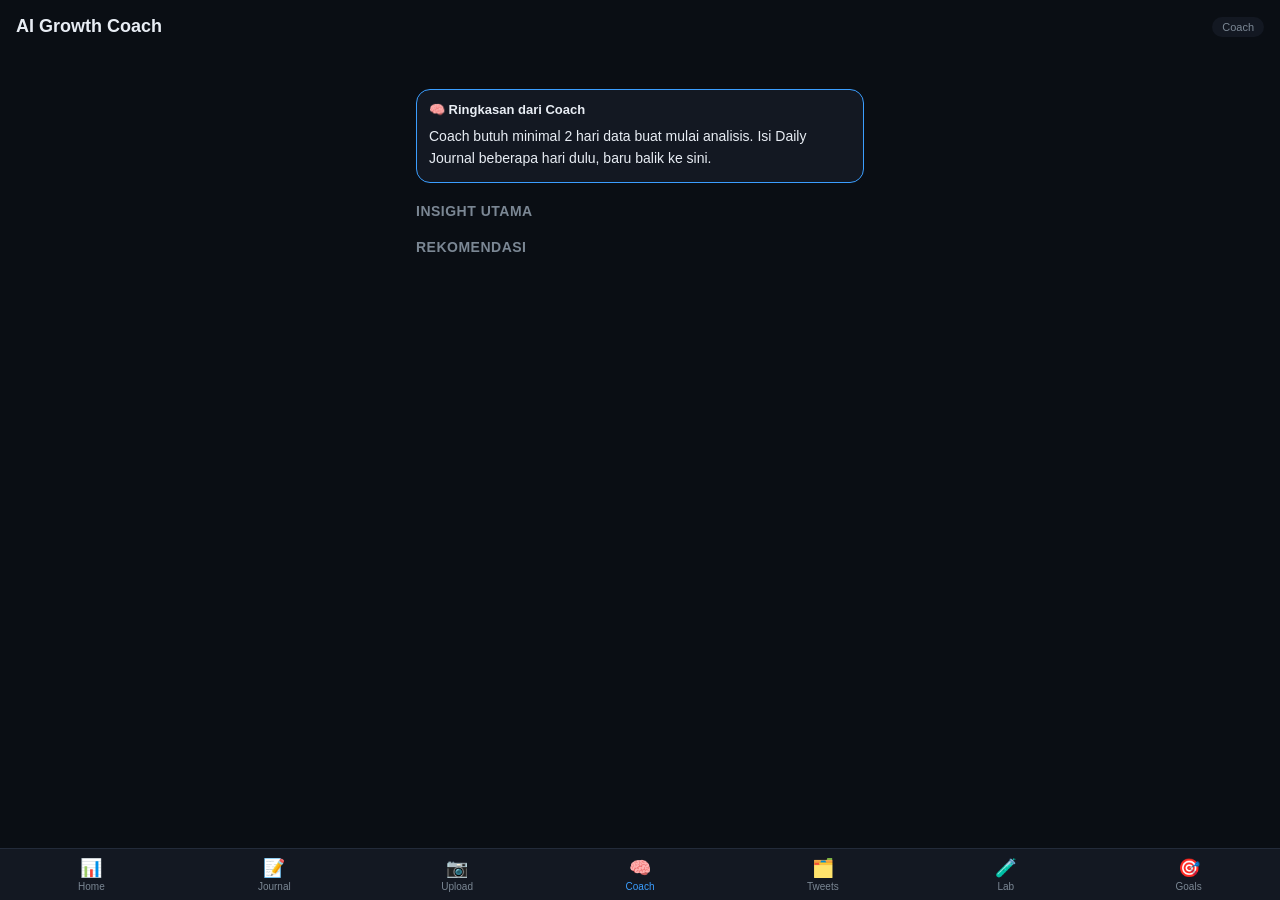
<file: coach.html>
<!DOCTYPE html>
<html lang="id">
<head>
<meta charset="UTF-8">
<meta name="viewport" content="width=device-width, initial-scale=1.0, viewport-fit=cover">
<title>X Growth OS — AI Coach</title>
<link rel="stylesheet" href="css/style.css">
<link rel="manifest" href="manifest.json">
<meta name="theme-color" content="#0A0E14">
</head>
<body>

<header class="topbar">
  <h1>AI Growth Coach</h1>
  <span class="badge">Coach</span>
</header>

<div class="container">

  <section class="block" id="coachIntro">
    <div class="chart-box" style="border-color: var(--blue);">
      <h3>🧠 Ringkasan dari Coach</h3>
      <p id="coachSummary" style="font-size:14px; line-height:1.6; color:var(--text);"></p>
    </div>
  </section>

  <section class="block">
    <h2>Insight Utama</h2>
    <div id="insightList"></div>
  </section>

  <section class="block">
    <h2>Rekomendasi</h2>
    <div id="recoList"></div>
  </section>

</div>

<script src="js/db.js"></script>
<script src="js/nav.js"></script>
<script src="js/coach.js"></script>
</body>
</html>
</file>
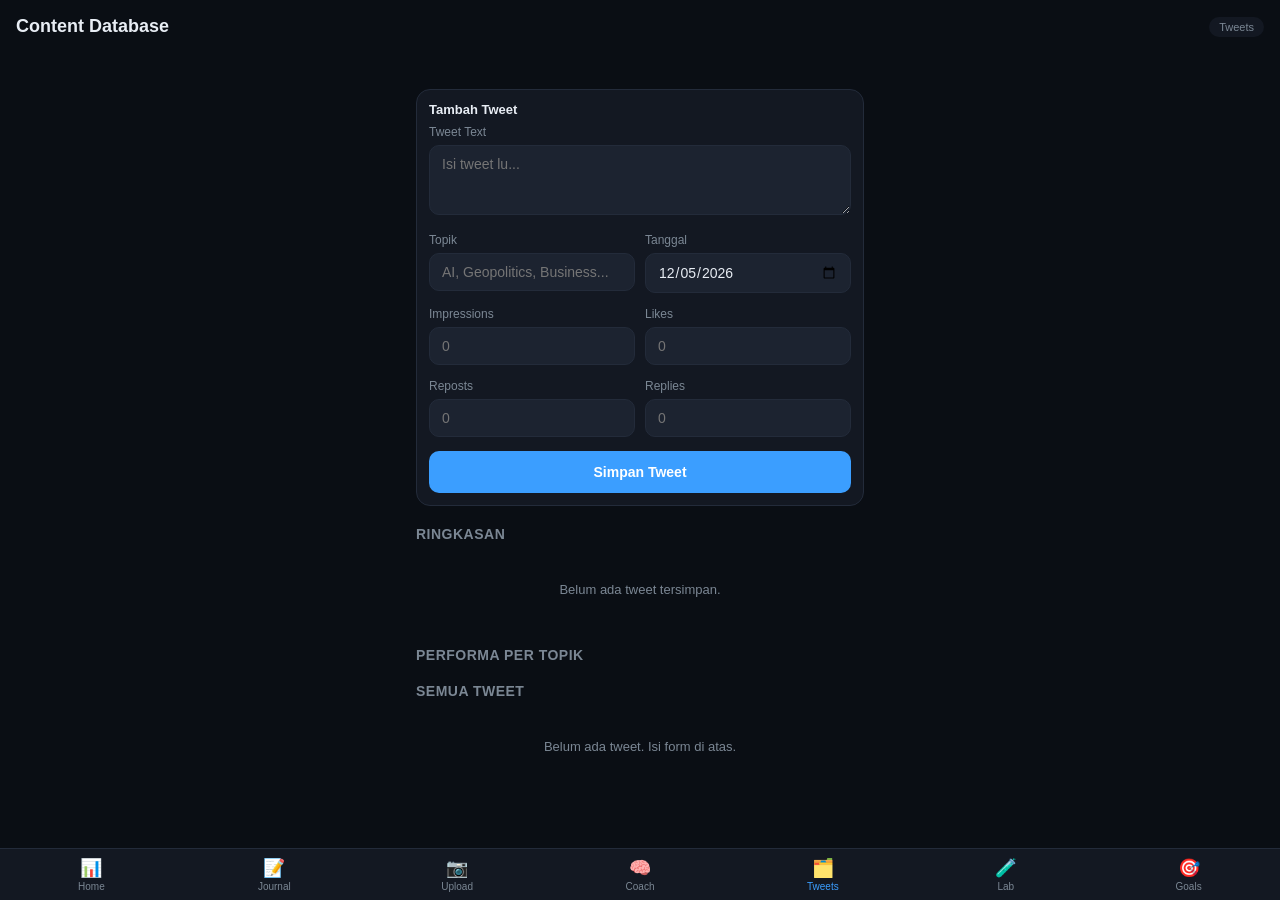
<file: content.html>
<!DOCTYPE html>
<html lang="id">
<head>
<meta charset="UTF-8">
<meta name="viewport" content="width=device-width, initial-scale=1.0, viewport-fit=cover">
<title>X Growth OS — Content Database</title>
<link rel="stylesheet" href="css/style.css">
<link rel="manifest" href="manifest.json">
<meta name="theme-color" content="#0A0E14">
</head>
<body>

<header class="topbar">
  <h1>Content Database</h1>
  <span class="badge">Tweets</span>
</header>

<div class="container">

  <section class="block">
    <div class="chart-box">
      <h3>Tambah Tweet</h3>

      <div class="form-group">
        <label>Tweet Text</label>
        <textarea id="inpText" rows="3" placeholder="Isi tweet lu..."></textarea>
      </div>

      <div class="form-row">
        <div class="form-group">
          <label>Topik</label>
          <input type="text" id="inpTopic" placeholder="AI, Geopolitics, Business...">
        </div>
        <div class="form-group">
          <label>Tanggal</label>
          <input type="date" id="inpDate">
        </div>
      </div>

      <div class="form-row">
        <div class="form-group">
          <label>Impressions</label>
          <input type="number" id="inpImpressions" placeholder="0">
        </div>
        <div class="form-group">
          <label>Likes</label>
          <input type="number" id="inpLikes" placeholder="0">
        </div>
      </div>
      <div class="form-row">
        <div class="form-group">
          <label>Reposts</label>
          <input type="number" id="inpReposts" placeholder="0">
        </div>
        <div class="form-group">
          <label>Replies</label>
          <input type="number" id="inpReplies" placeholder="0">
        </div>
      </div>

      <button id="btnSaveTweet" class="btn-primary">Simpan Tweet</button>
    </div>
  </section>

  <section class="block">
    <h2>Ringkasan</h2>
    <div id="summaryCards"></div>
  </section>

  <section class="block">
    <h2>Performa per Topik</h2>
    <div id="topicTable"></div>
  </section>

  <section class="block">
    <h2>Semua Tweet</h2>
    <div id="tweetList"></div>
  </section>

</div>

<script src="js/db.js"></script>
<script src="js/nav.js"></script>
<script src="js/content.js"></script>
</body>
</html>
</file>
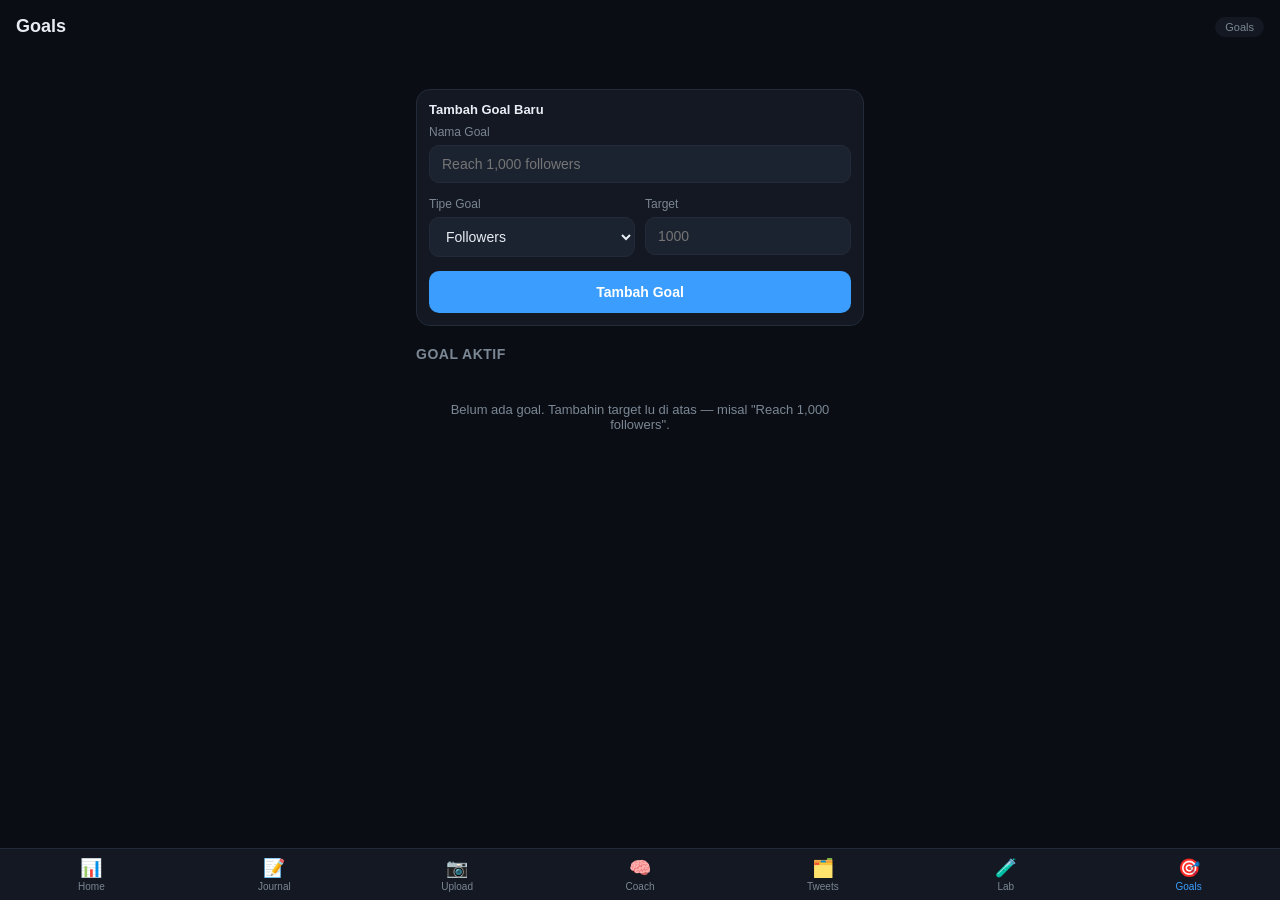
<file: goals.html>
<!DOCTYPE html>
<html lang="id">
<head>
<meta charset="UTF-8">
<meta name="viewport" content="width=device-width, initial-scale=1.0, viewport-fit=cover">
<title>X Growth OS — Goals</title>
<link rel="stylesheet" href="css/style.css">
<link rel="manifest" href="manifest.json">
<meta name="theme-color" content="#0A0E14">
</head>
<body>

<header class="topbar">
  <h1>Goals</h1>
  <span class="badge">Goals</span>
</header>

<div class="container">

  <section class="block">
    <div class="chart-box">
      <h3>Tambah Goal Baru</h3>

      <div class="form-group">
        <label>Nama Goal</label>
        <input type="text" id="inpGoalName" placeholder="Reach 1,000 followers">
      </div>

      <div class="form-row">
        <div class="form-group">
          <label>Tipe Goal</label>
          <select id="inpGoalType">
            <option value="followers">Followers</option>
            <option value="impressions">Impressions</option>
            <option value="custom">Custom (manual progress)</option>
          </select>
        </div>
        <div class="form-group">
          <label>Target</label>
          <input type="number" id="inpGoalTarget" placeholder="1000">
        </div>
      </div>

      <button id="btnAddGoal" class="btn-primary">Tambah Goal</button>
    </div>
  </section>

  <section class="block">
    <h2>Goal Aktif</h2>
    <div id="goalList"></div>
  </section>

</div>

<script src="js/db.js"></script>
<script src="js/nav.js"></script>
<script src="js/goals.js"></script>
</body>
</html>
</file>
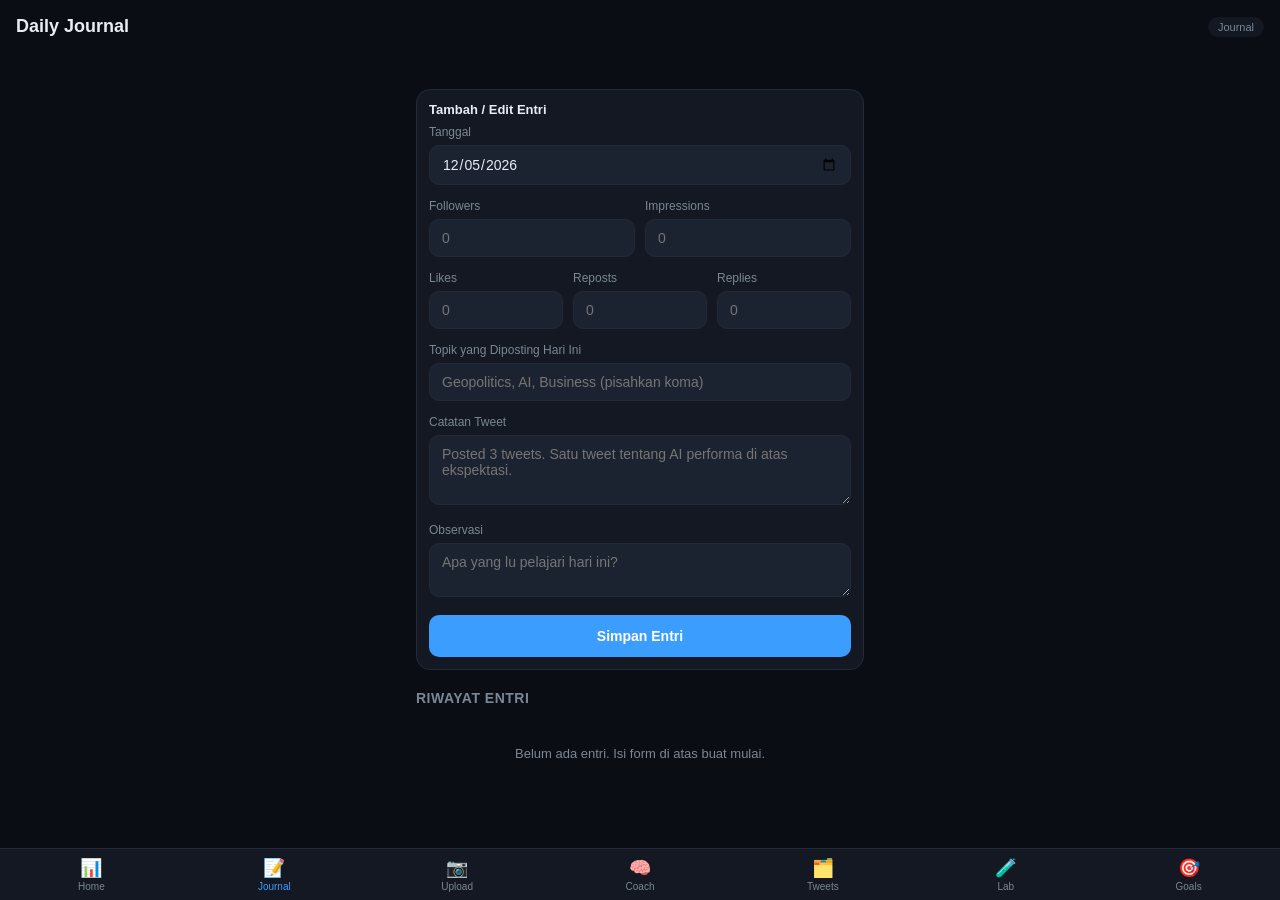
<file: journal.html>
<!DOCTYPE html>
<html lang="id">
<head>
<meta charset="UTF-8">
<meta name="viewport" content="width=device-width, initial-scale=1.0, viewport-fit=cover">
<title>X Growth OS — Journal</title>
<link rel="stylesheet" href="css/style.css">
<link rel="manifest" href="manifest.json">
<meta name="theme-color" content="#0A0E14">
</head>
<body>

<header class="topbar">
  <h1>Daily Journal</h1>
  <span class="badge">Journal</span>
</header>

<div class="container">

  <section class="block">
    <div class="chart-box">
      <h3>Tambah / Edit Entri</h3>

      <div class="form-group">
        <label>Tanggal</label>
        <input type="date" id="inpDate">
      </div>

      <div class="form-row">
        <div class="form-group">
          <label>Followers</label>
          <input type="number" id="inpFollowers" placeholder="0">
        </div>
        <div class="form-group">
          <label>Impressions</label>
          <input type="number" id="inpImpressions" placeholder="0">
        </div>
      </div>

      <div class="form-row">
        <div class="form-group">
          <label>Likes</label>
          <input type="number" id="inpLikes" placeholder="0">
        </div>
        <div class="form-group">
          <label>Reposts</label>
          <input type="number" id="inpReposts" placeholder="0">
        </div>
        <div class="form-group">
          <label>Replies</label>
          <input type="number" id="inpReplies" placeholder="0">
        </div>
      </div>

      <div class="form-group">
        <label>Topik yang Diposting Hari Ini</label>
        <input type="text" id="inpTopics" placeholder="Geopolitics, AI, Business (pisahkan koma)">
      </div>

      <div class="form-group">
        <label>Catatan Tweet</label>
        <textarea id="inpNotes" rows="3" placeholder="Posted 3 tweets. Satu tweet tentang AI performa di atas ekspektasi."></textarea>
      </div>

      <div class="form-group">
        <label>Observasi</label>
        <textarea id="inpObservations" rows="2" placeholder="Apa yang lu pelajari hari ini?"></textarea>
      </div>

      <button id="btnSave" class="btn-primary">Simpan Entri</button>
    </div>
  </section>

  <section class="block">
    <h2>Riwayat Entri</h2>
    <div id="entryList"></div>
  </section>

</div>

<script src="js/db.js"></script>
<script src="js/nav.js"></script>
<script src="js/journal.js"></script>
</body>
</html>
</file>
<file: css/style.css>
/* css/style.css */
:root {
  --bg: #0A0E14;
  --surface: #131822;
  --elevated: #1C2330;
  --border: #232B3A;
  --blue: #3B9EFF;
  --green: #4ADE80;
  --amber: #F5A623;
  --text: #E8EDF4;
  --muted: #7B8794;
}

* { margin: 0; padding: 0; box-sizing: border-box; }

body {
  background: var(--bg);
  color: var(--text);
  font-family: -apple-system, 'Segoe UI', Roboto, sans-serif;
  padding-bottom: 70px; /* ruang buat bottom nav */
}

.container {
  max-width: 480px;
  margin: 0 auto;
  padding: 16px;
}

header.topbar {
  padding: 16px;
  display: flex;
  align-items: center;
  justify-content: space-between;
}
header.topbar h1 {
  font-size: 18px;
  font-weight: 700;
}
header.topbar .badge {
  font-size: 11px;
  color: var(--muted);
  background: var(--surface);
  padding: 4px 10px;
  border-radius: 20px;
}

/* Stat grid */
.stat-grid {
  display: grid;
  grid-template-columns: repeat(2, 1fr);
  gap: 10px;
  margin-bottom: 16px;
}
.stat-card {
  background: var(--surface);
  border: 1px solid var(--border);
  border-radius: 14px;
  padding: 14px;
}
.stat-card .label {
  font-size: 12px;
  color: var(--muted);
  margin-bottom: 6px;
}
.stat-card .value {
  font-size: 22px;
  font-weight: 700;
  font-family: 'Courier New', monospace;
}
.stat-card .delta {
  font-size: 12px;
  margin-top: 4px;
}
.delta.up { color: var(--green); }
.delta.down { color: #F87171; }

/* Insight cards */
.insight-card {
  background: var(--surface);
  border: 1px solid var(--border);
  border-radius: 14px;
  padding: 14px;
  margin-bottom: 10px;
  display: flex;
  justify-content: space-between;
  align-items: center;
}
.insight-card .label { font-size: 13px; color: var(--muted); }
.insight-card .value { font-size: 14px; font-weight: 600; text-align: right; }

section.block { margin: 20px 0; }
section.block h2 {
  font-size: 14px;
  color: var(--muted);
  margin-bottom: 10px;
  text-transform: uppercase;
  letter-spacing: 0.5px;
}

.chart-box {
  background: var(--surface);
  border: 1px solid var(--border);
  border-radius: 14px;
  padding: 12px;
  margin-bottom: 14px;
}
.chart-box h3 {
  font-size: 13px;
  font-weight: 600;
  margin-bottom: 8px;
  color: var(--text);
}

.empty-state {
  text-align: center;
  padding: 30px 16px;
  color: var(--muted);
  font-size: 13px;
}
.empty-state a { color: var(--blue); }

/* Bottom nav */
.bottom-nav {
  position: fixed;
  bottom: 0;
  left: 0;
  right: 0;
  background: var(--surface);
  border-top: 1px solid var(--border);
  display: flex;
  justify-content: space-around;
  padding: 8px 0 max(8px, env(safe-area-inset-bottom));
  z-index: 100;
}
.bottom-nav a {
  color: var(--muted);
  text-decoration: none;
  font-size: 10px;
  display: flex;
  flex-direction: column;
  align-items: center;
  gap: 2px;
  flex: 1;
}
.bottom-nav a.active { color: var(--blue); }
.bottom-nav .icon { font-size: 18px; }
/* Form elements */
.form-group {
  margin-bottom: 14px;
  flex: 1;
}
.form-group label {
  display: block;
  font-size: 12px;
  color: var(--muted);
  margin-bottom: 6px;
}
.form-group input,
.form-group textarea {
  width: 100%;
  background: var(--elevated);
  border: 1px solid var(--border);
  border-radius: 10px;
  padding: 10px 12px;
  color: var(--text);
  font-size: 14px;
  font-family: inherit;
}
.form-group input:focus,
.form-group textarea:focus {
  outline: none;
  border-color: var(--blue);
}
.form-row {
  display: flex;
  gap: 10px;
}

.btn-primary {
  width: 100%;
  background: var(--blue);
  color: #fff;
  border: none;
  border-radius: 10px;
  padding: 13px;
  font-size: 14px;
  font-weight: 600;
  cursor: pointer;
  transition: opacity 0.2s;
}
.btn-primary:active { opacity: 0.7; }

/* Entry list */
.entry-item {
  background: var(--surface);
  border: 1px solid var(--border);
  border-radius: 14px;
  padding: 14px;
  margin-bottom: 10px;
}
.entry-item .entry-head {
  display: flex;
  justify-content: space-between;
  align-items: center;
  margin-bottom: 8px;
}
.entry-item .entry-date {
  font-weight: 700;
  font-size: 14px;
}
.entry-item .entry-delete {
  color: #F87171;
  font-size: 12px;
  cursor: pointer;
  background: none;
  border: none;
}
.entry-item .entry-stats {
  display: flex;
  gap: 12px;
  font-size: 12px;
  color: var(--muted);
  margin-bottom: 8px;
  flex-wrap: wrap;
}
.entry-item .entry-topics {
  display: flex;
  gap: 6px;
  flex-wrap: wrap;
  margin-bottom: 8px;
}
.entry-item .topic-tag {
  background: var(--elevated);
  color: var(--blue);
  font-size: 11px;
  padding: 3px 8px;
  border-radius: 20px;
}
.entry-item .entry-notes {
  font-size: 13px;
  color: var(--text);
  line-height: 1.4;
}
/* Coach page */
.coach-card {
  background: var(--surface);
  border: 1px solid var(--border);
  border-radius: 14px;
  padding: 14px;
  margin-bottom: 10px;
}
.coach-card .coach-title {
  font-size: 13px;
  font-weight: 700;
  color: var(--blue);
  margin-bottom: 6px;
}
.coach-card .coach-text {
  font-size: 13px;
  color: var(--text);
  line-height: 1.5;
}
.coach-card.reco {
  border-left: 3px solid var(--amber);
}
.coach-card.reco .coach-title {
  color: var(--amber);
}
/* Content database */
.tweet-item {
  background: var(--surface);
  border: 1px solid var(--border);
  border-radius: 14px;
  padding: 14px;
  margin-bottom: 10px;
}
.tweet-item .tweet-text {
  font-size: 14px;
  color: var(--text);
  line-height: 1.4;
  margin-bottom: 8px;
}
.tweet-item .tweet-meta {
  display: flex;
  justify-content: space-between;
  align-items: center;
  font-size: 11px;
  color: var(--muted);
  margin-bottom: 6px;
}
.tweet-item .tweet-stats {
  display: flex;
  gap: 10px;
  font-size: 12px;
  color: var(--muted);
}
.tweet-item .tweet-delete {
  color: #F87171;
  background: none;
  border: none;
  font-size: 12px;
}
.tweet-item.best { border-left: 3px solid var(--green); }
.tweet-item.worst { border-left: 3px solid #F87171; }

.topic-row {
  display: flex;
  justify-content: space-between;
  align-items: center;
  background: var(--surface);
  border: 1px solid var(--border);
  border-radius: 10px;
  padding: 10px 14px;
  margin-bottom: 6px;
  font-size: 13px;
}
.topic-row .topic-name { font-weight: 600; }
.topic-row .topic-avg { color: var(--blue); font-family: 'Courier New', monospace; }
/* Growth Lab */
.rank-row {
  display: flex;
  align-items: center;
  gap: 10px;
  background: var(--surface);
  border: 1px solid var(--border);
  border-radius: 12px;
  padding: 12px 14px;
  margin-bottom: 8px;
}
.rank-row .rank-number {
  font-size: 16px;
  font-weight: 700;
  color: var(--muted);
  width: 24px;
}
.rank-row.gold .rank-number { color: var(--amber); }
.rank-row .rank-info { flex: 1; }
.rank-row .rank-name { font-size: 14px; font-weight: 600; }
.rank-row .rank-meta { font-size: 11px; color: var(--muted); margin-top: 2px; }
.rank-row .rank-score {
  font-family: 'Courier New', monospace;
  font-size: 14px;
  color: var(--blue);
  font-weight: 700;
}
/* Select dropdown (samain sama input) */
.form-group select {
  width: 100%;
  background: var(--elevated);
  border: 1px solid var(--border);
  border-radius: 10px;
  padding: 10px 12px;
  color: var(--text);
  font-size: 14px;
  font-family: inherit;
}

/* Goal cards */
.goal-card {
  background: var(--surface);
  border: 1px solid var(--border);
  border-radius: 14px;
  padding: 14px;
  margin-bottom: 10px;
}
.goal-card .goal-head {
  display: flex;
  justify-content: space-between;
  align-items: center;
  margin-bottom: 10px;
}
.goal-card .goal-name {
  font-size: 14px;
  font-weight: 700;
}
.goal-card .goal-delete {
  color: #F87171;
  background: none;
  border: none;
  font-size: 12px;
}
.goal-card .goal-progress-text {
  display: flex;
  justify-content: space-between;
  font-size: 12px;
  color: var(--muted);
  margin-bottom: 6px;
  font-family: 'Courier New', monospace;
}
.progress-bar-bg {
  width: 100%;
  height: 10px;
  background: var(--elevated);
  border-radius: 20px;
  overflow: hidden;
}
.progress-bar-fill {
  height: 100%;
  background: linear-gradient(90deg, var(--blue), #5DB3FF);
  border-radius: 20px;
  transition: width 0.4s ease;
}
.goal-card.completed .progress-bar-fill {
  background: linear-gradient(90deg, var(--green), #6EE7A8);
}
.goal-card.completed .goal-name::after {
  content: ' ✓';
  color: var(--green);
}
</file>
